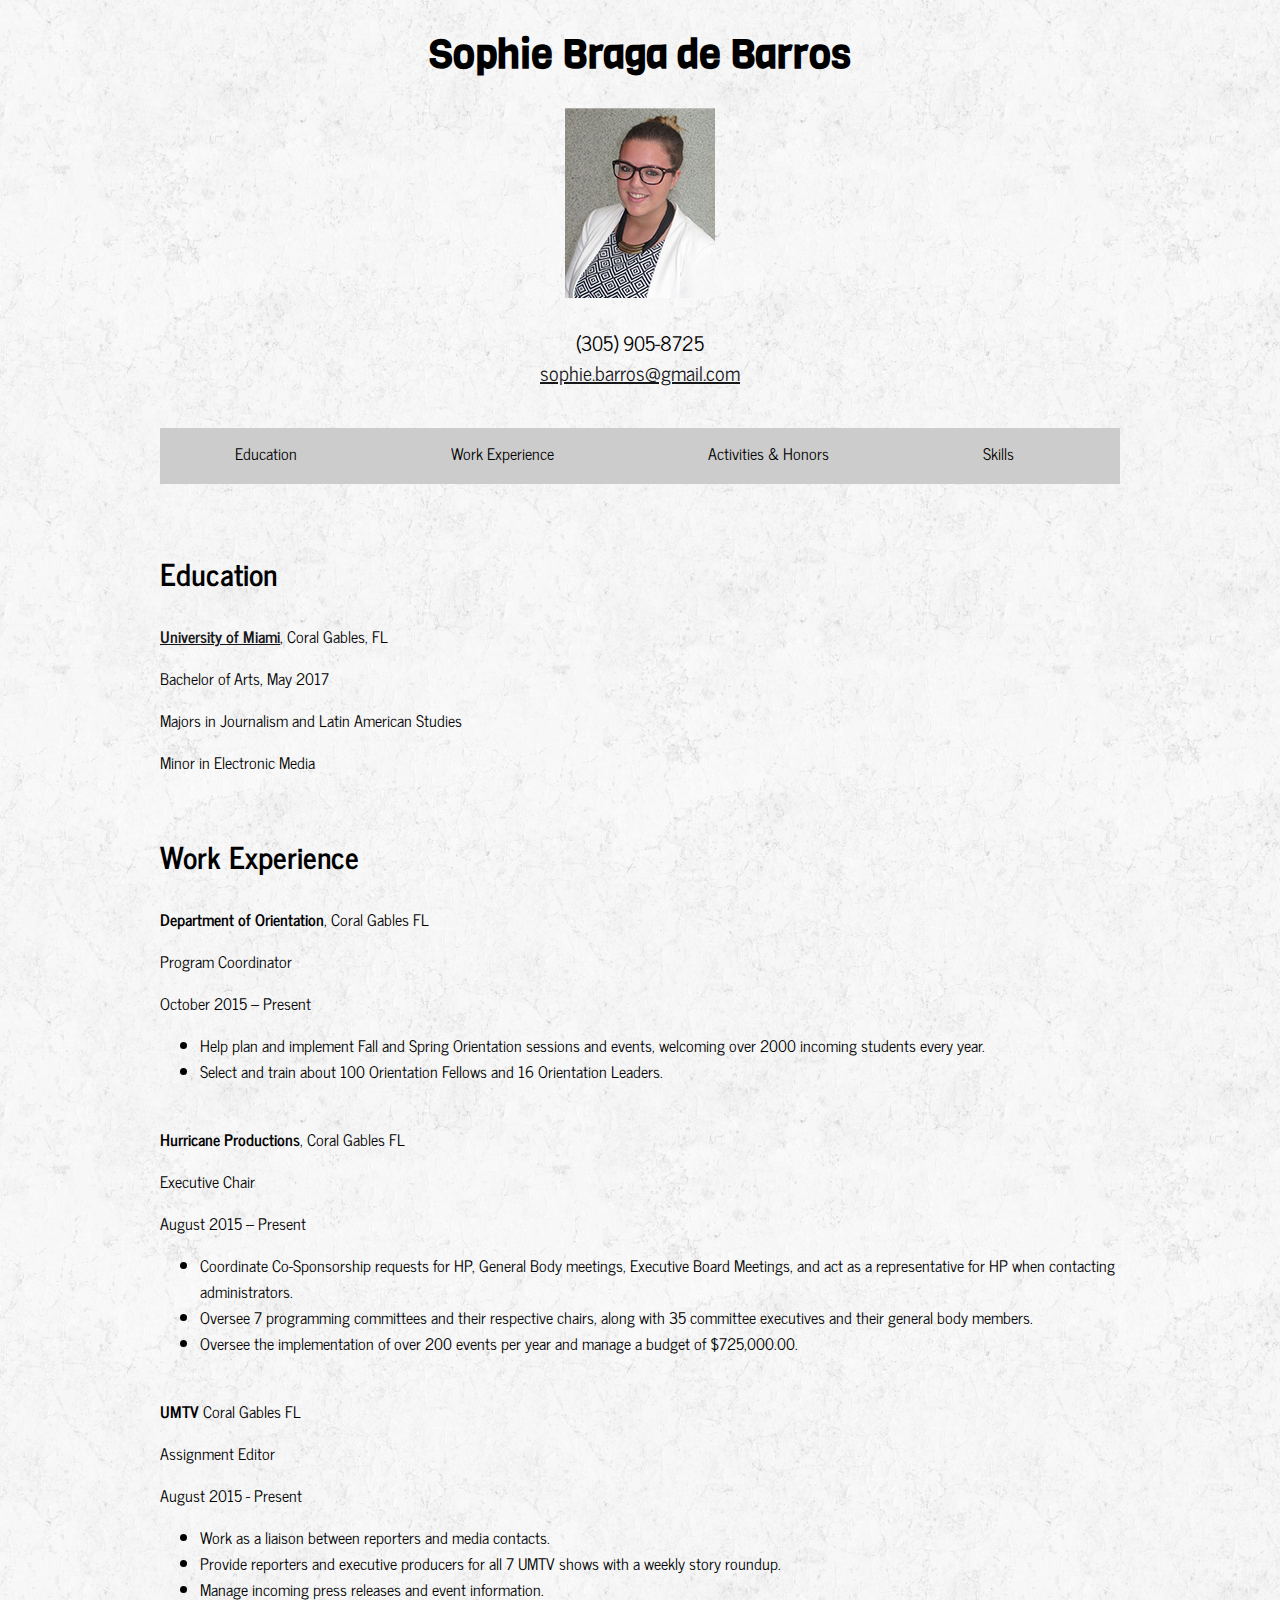
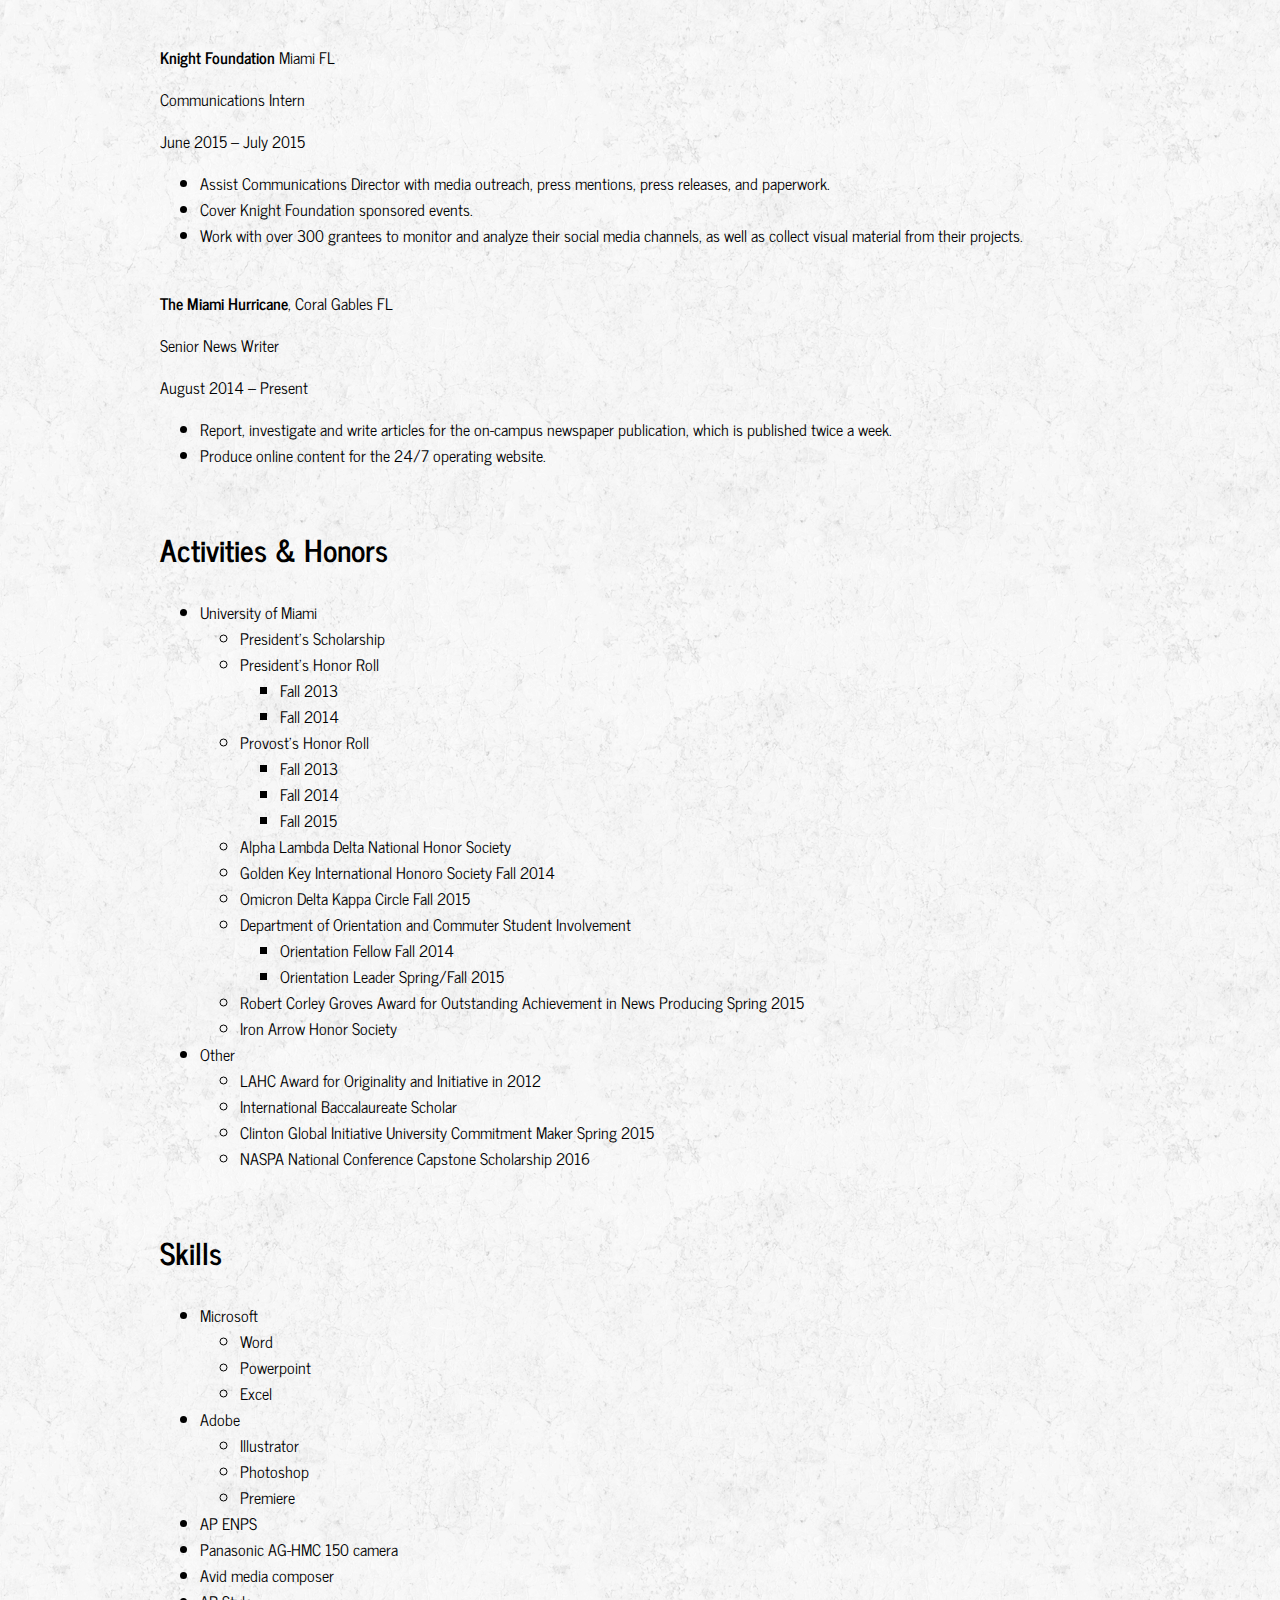
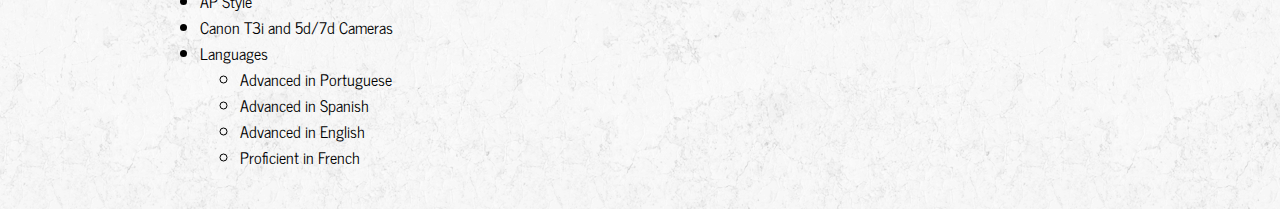
<file: projects-1-&-2/resume.html>
<!DOCTYPE html>
<html lang="en">


<head>
  <meta charset="UTF-8"/>
  <title>Sophie Braga de Barros Résumé</title>
  <link href="css/style.css" rel="stylesheet" media="screen"/>
  <link href="css/print.css" rel="stylesheet" media="print"/>
</head>

<body>

<div id="wrapper">

 <header>
  <h1>Sophie Braga de Barros</h1>
  <img src="img/headshot-1.jpg" alt="headshot"/>
  <address>
  <p>(305) 905-8725</p>
  <p><a href="mailto:sophie.barros@gmail.com">sophie.barros@gmail.com</a></p>
</address>

<nav>
  <ul>
    <li><a href="#education">Education</a></li>
    <li><a href="#work-experience">Work Experience</a></li>
    <li><a href="#activities-and-honors">Activities &amp; Honors</a></li>
    <li><a href="#skills">Skills</a></li>
  </ul>

</nav>
 </header>


 <main>
   <section id="education"><h2>Education</h2>
    <article>
     <p><strong><a href="http://welcome.miami.edu">University of Miami</a></strong>, Coral Gables, FL</p>
     <p>Bachelor of Arts, May 2017</p>
     <p>Majors in Journalism and Latin American Studies</p>
     <p>Minor in Electronic Media</p>
    </article>
   </section>

  <section id="work-experience"><h2>Work Experience</h2>

   <article>
    <p><strong>Department of Orientation</strong>, Coral Gables FL</p>
    <p>Program Coordinator</p>
    <p>October 2015 – Present</p>
    <ul>
      <li>Help plan and implement Fall and Spring Orientation sessions and events, welcoming over 2000 incoming students every year.</li>
      <li>Select and train about 100 Orientation Fellows and 16 Orientation Leaders.</li>
    </ul>
   </article>

   <article>
    <p><strong>Hurricane Productions</strong>, Coral Gables FL</p>
    <p>Executive Chair</p>
    <p>August 2015 – Present</p>
    <ul>
      <li>Coordinate Co-Sponsorship requests for HP, General Body meetings, Executive Board Meetings, and act as a representative for HP when contacting administrators.</li>
      <li>Oversee 7 programming committees and their respective chairs, along with 35 committee executives and their general body members.</li>
      <li>Oversee the implementation of over 200 events per year and manage a budget of $725,000.00.</li>
    </ul>
   </article>

   <article>
    <p><strong>UMTV</strong> Coral Gables FL</p>
    <p>Assignment Editor</p>
    <p>August 2015 - Present</p>
    <ul>
      <li>Work as a liaison between reporters and media contacts.</li>
      <li>Provide reporters and executive producers for all 7 UMTV shows with a weekly story roundup.</li>
      <li>Manage incoming press releases and event information.</li>
    </ul>
   </article>

   <article>
    <p><strong>Knight Foundation</strong> Miami FL</p>
    <p>Communications Intern</p>
    <p>June 2015 – July 2015</p>
    <ul>
      <li>Assist Communications Director with media outreach, press mentions, press releases, and paperwork.</li>
      <li>Cover Knight Foundation sponsored events.</li>
      <li>Work with over 300 grantees to monitor and analyze their social media channels, as well as collect visual material from their projects.</li>
    </ul>
   </article>

   <article>
    <p><strong>The Miami Hurricane</strong>, Coral Gables FL</p>
    <p>Senior News Writer</p>
    <p>August 2014 – Present</p>
    <ul>
      <li>Report, investigate and write articles for the on-campus newspaper publication, which is published twice a week.</li>
      <li>Produce online content for the 24/7 operating website.</li>
    </ul>
   </article>
  </section>

  <section id="activities-and-honors"><h2>Activities &amp; Honors</h2>
    <article>
      <ul>
        <li>University of Miami
          <ul>
            <li>President's Scholarship</li>
            <li>President's Honor Roll
              <ul>
                <li>Fall 2013</li>
                <li>Fall 2014</li>
              </ul>
            </li>
            <li>Provost's Honor Roll
              <ul>
                <li>Fall 2013</li>
                <li>Fall 2014</li>
                <li>Fall 2015</li>
              </ul>
            </li>
            <li>Alpha Lambda Delta National Honor Society</li>
            <li>Golden Key International Honoro Society Fall 2014</li>
            <li>Omicron Delta Kappa Circle Fall 2015</li>
            <li>Department of Orientation and Commuter Student Involvement
              <ul>
                <li>Orientation Fellow Fall 2014</li>
                <li>Orientation Leader Spring/Fall 2015</li>
              </ul>
            </li>
            <li>Robert Corley Groves Award for Outstanding Achievement in News Producing Spring 2015</li>
            <li>Iron Arrow Honor Society</li>
          </ul>
        </li>
        <li>Other
          <ul>
            <li>LAHC Award for Originality and Initiative in 2012</li>
            <li>International Baccalaureate Scholar</li>
            <li>Clinton Global Initiative University Commitment Maker Spring 2015</li>
            <li>NASPA National Conference Capstone Scholarship 2016</li>
          </ul>
        </li>
    </ul>
   </article>
  </section>

  <section id="skills"><h2>Skills</h2>
   <article>
    <ul>
      <li>Microsoft
        <ul>
          <li>Word</li>
          <li>Powerpoint</li>
          <li>Excel</li>
        </ul>
      </li>
      <li>Adobe
        <ul>
          <li>Illustrator</li>
          <li>Photoshop</li>
          <li>Premiere</li>
        </ul>
      </li>
      <li>AP ENPS</li>
      <li>Panasonic AG-HMC 150 camera</li>
      <li>Avid media composer</li>
      <li>AP Style</li>
      <li>Canon T3i and 5d/7d Cameras</li>
      <li>Languages
        <ul>
          <li>Advanced in Portuguese</li>
          <li>Advanced in Spanish</li>
          <li>Advanced in English</li>
          <li>Proficient in French</li>
        </ul>
      </li>
    </ul>
   </article>
  </section>

</main>
</div>
</body>
</html>
</file>
<file: projects-1-&-2/css/style.css>
@import url(https://fonts.googleapis.com/css?family=News+Cycle:400,700|Viga);

body {
  font-family: 'News Cycle', sans-serif;
  font-size: 16px;
  background-image: url("../img/rockywall/rockywall.png")
}

#wrapper {
  max-width: 960px;
  min-width: 320px;
  margin: 0 auto;
}

a {
  color: #161719; /*charcoal grey*/
}

a:hover{
  color: #616161; /*medium grey*/
}

a:active{
  color: #FCFCFE; /*white grey*/
}

h1{
  font-family: 'Viga', sans-serif;
  font-size: 40px;
  text-align: center;
}

h2{
  font-size: 30px;
}

strong{
  font-weight: 700;
}

address{
  text-align: center;
  font-size: 20px;
  font-style: normal;
  line-height: 0.5;
  padding-bottom: 30px;
}

img{
  display: block;
  margin: auto;
  width: auto;
  padding-bottom: 20px;
}


nav ul{
  list-style-type: none;
  margin: 0;
  padding: 0;
  overflow: hidden;
  background-color: #ccc; /* light grey*/
}

nav ul li {
  display: inline-block;;
  overflow: auto;
}

nav a {
  display: block;
  color: black;
  text-align: center;
  padding: 12px 75px 12px 75px;
  text-decoration: none;
}

nav a:hover{
  color: #616161;/*medium grey*/
}

nav a:active{
  color: #FCFCFE; /*white grey*/
}


main{
  padding-top: 40px;
}

section{
  padding-bottom: 5px;
}


article{
  padding-bottom: 10px;
}
</file>
<file: projects-1-&-2/css/print.css>
*{
  background: transparent; !important
  color: black;
  font-size: 12pt;
  font-family: serif;
  line-height: 1;
}

h1{
  font-size: 16pt;
  text-align: center;
}

address{
  text-align: center;
  font-style: normal;
  line-height: 0.30;
  text-decoration: none;
}

img, nav{
  display: none;
}

a{
  text-decoration: none;
  color: black;
}


section{
  padding: 0.03cm;
}

p{
  line-height:0.20;
}

h2{
  font-size: 14pt;
  line-height: 0.20;
}


strong{
  font-weight: bold;
}

#work-experience{
  padding-top: 0.6cm;
}
</file>
